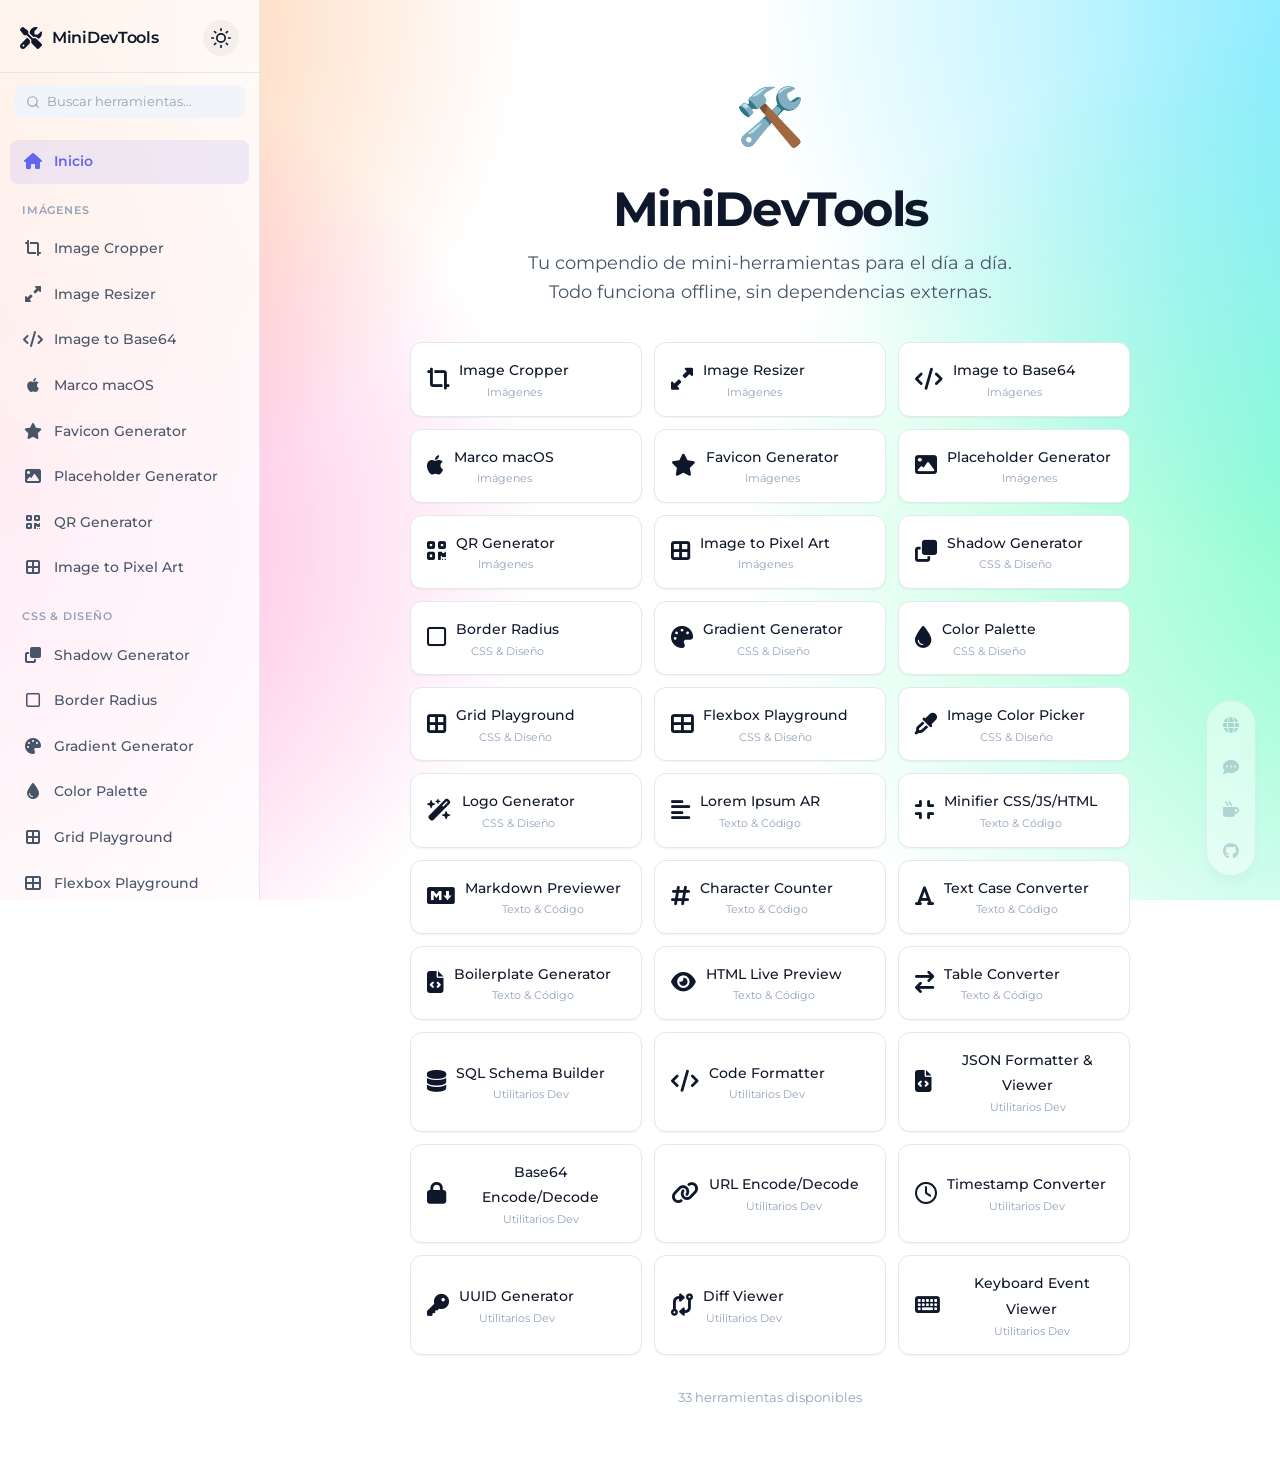
<file: index.html>
<!DOCTYPE html>
<html lang="es" data-theme="light">
<head>
  <meta charset="UTF-8">
  <meta name="viewport" content="width=device-width, initial-scale=1.0">
  <title>MiniDevTools - Herramientas para Developers</title>
  <meta name="description" content="Compendio de mini-herramientas para developers. Cropper, generadores CSS, formateadores y mas.">

  <!-- Google Fonts: Montserrat -->
  <link rel="preconnect" href="https://fonts.googleapis.com">
  <link rel="preconnect" href="https://fonts.gstatic.com" crossorigin>
  <link href="https://fonts.googleapis.com/css2?family=Montserrat:wght@300;400;500;600;700&display=swap" rel="stylesheet">

  <!-- Font Awesome 6 Free -->
  <link rel="stylesheet" href="https://cdnjs.cloudflare.com/ajax/libs/font-awesome/6.5.1/css/all.min.css" integrity="sha512-DTOQO9RWCH3ppGqcWaEA1BIZOC6xxalwEsw9c2QQeAIftl+Vegovlnee1c9QX4TctnWMn13TZye+giMm8e2LwA==" crossorigin="anonymous" referrerpolicy="no-referrer">

  <!-- Styles -->
  <link rel="stylesheet" href="css/global.css">

  <!-- Favicon (placeholder, se reemplazara) -->
  <link rel="icon" type="image/svg+xml" href="data:image/svg+xml,<svg xmlns='http://www.w3.org/2000/svg' viewBox='0 0 100 100'><text y='.9em' font-size='90'>&#x1F6E0;&#xFE0F;</text></svg>">
</head>
<body>

  <!-- BACKGROUND: CSS-only gradient mesh + subtle vertical bars -->
  <div class="bg-gradient" aria-hidden="true"></div>
  <div class="bg-bars" aria-hidden="true"></div>

  <!-- APP LAYOUT: Sidebar + Main -->
  <div class="app">

    <!-- SIDEBAR -->
    <aside class="sidebar" id="sidebar">
      <div class="sidebar__header">
        <a href="#/home" class="sidebar__brand">
          <span class="sidebar__logo"><i class="fa-solid fa-screwdriver-wrench"></i></span>
          <span class="sidebar__title">MiniDevTools</span>
        </a>
        <button class="sidebar__theme-toggle" id="theme-toggle" aria-label="Cambiar tema" data-tooltip="Cambiar tema claro/oscuro" data-tooltip-bottom>
          <svg class="theme-icon theme-icon--sun" viewBox="0 0 24 24" width="20" height="20" fill="none" stroke="currentColor" stroke-width="2" stroke-linecap="round" stroke-linejoin="round">
            <circle cx="12" cy="12" r="5"></circle>
            <line x1="12" y1="1" x2="12" y2="3"></line>
            <line x1="12" y1="21" x2="12" y2="23"></line>
            <line x1="4.22" y1="4.22" x2="5.64" y2="5.64"></line>
            <line x1="18.36" y1="18.36" x2="19.78" y2="19.78"></line>
            <line x1="1" y1="12" x2="3" y2="12"></line>
            <line x1="21" y1="12" x2="23" y2="12"></line>
            <line x1="4.22" y1="19.78" x2="5.64" y2="18.36"></line>
            <line x1="18.36" y1="5.64" x2="19.78" y2="4.22"></line>
          </svg>
          <svg class="theme-icon theme-icon--moon" viewBox="0 0 24 24" width="20" height="20" fill="none" stroke="currentColor" stroke-width="2" stroke-linecap="round" stroke-linejoin="round">
            <path d="M21 12.79A9 9 0 1 1 11.21 3 7 7 0 0 0 21 12.79z"></path>
          </svg>
        </button>
      </div>

      <!-- Search / Filter -->
      <div class="sidebar__search">
        <svg class="sidebar__search-icon" viewBox="0 0 24 24" width="14" height="14" fill="none" stroke="currentColor" stroke-width="2" stroke-linecap="round" stroke-linejoin="round">
          <circle cx="11" cy="11" r="8"></circle>
          <line x1="21" y1="21" x2="16.65" y2="16.65"></line>
        </svg>
        <input type="text" id="sidebar-search" class="sidebar__search-input" placeholder="Buscar herramientas..." autocomplete="off">
        <button class="sidebar__search-clear" id="sidebar-search-clear" type="button" aria-label="Limpiar busqueda" data-tooltip="Limpiar busqueda">
          <i class="fa-solid fa-xmark"></i>
        </button>
      </div>

      <nav class="sidebar__nav" id="sidebar-nav">
        <!-- Rendered by sidebar.js -->
      </nav>

      <!-- Mobile: overlay backdrop -->
      <div class="sidebar__backdrop" id="sidebar-backdrop"></div>
    </aside>

    <!-- MAIN CONTENT -->
    <main class="main" id="main-content">
      <!-- Loading state -->
      <div class="loading-state" id="loading-state">
        <div class="loading-spinner"></div>
        <p>Cargando herramienta...</p>
      </div>
    </main>
  </div>

  <!-- Mobile menu toggle -->
  <button class="mobile-menu-btn" id="mobile-menu-btn" aria-label="Abrir menu">
    <span></span>
    <span></span>
    <span></span>
  </button>

  <!-- Global toast element -->
  <div class="copy-toast" id="global-toast"></div>

  <!-- GLOBAL HELPERS -->
  <script>
    window.MiniDevTools = {
      toastTimer: null,
      showToast(message) {
        var toast = document.getElementById('global-toast');
        toast.textContent = message;
        toast.classList.add('show');
        clearTimeout(this.toastTimer);
        this.toastTimer = setTimeout(function() { toast.classList.remove('show'); }, 2000);
      },

      /**
       * Copia texto al clipboard y muestra toast de confirmacion.
       * Estandar para todas las herramientas que generan codigo/datos.
       * @param {string} text - Texto a copiar
       * @param {string} [successMsg] - Mensaje del toast (default: "Copiado!")
       * @returns {Promise<boolean>} true si se copio, false si hubo error
       */
      async copyToClipboard(text, successMsg) {
        try {
          await navigator.clipboard.writeText(text);
          this.showToast(successMsg || 'Copiado al portapapeles');
          return true;
        } catch (e) {
          // Fallback para navegadores sin soporte de Clipboard API
          try {
            var ta = document.createElement('textarea');
            ta.value = text;
            ta.style.position = 'fixed';
            ta.style.opacity = '0';
            document.body.appendChild(ta);
            ta.select();
            document.execCommand('copy');
            document.body.removeChild(ta);
            this.showToast(successMsg || 'Copiado al portapapeles');
            return true;
          } catch (e2) {
            this.showToast('Error al copiar');
            return false;
          }
        }
      }
    };
  </script>

  <!-- FLOATING PILL -->
  <nav class="floating-pill" aria-label="Links externos">
    <a href="https://www.mozzdev.com/" target="_blank" rel="noopener noreferrer" class="pill-btn" data-tooltip="Portfolio">
      <i class="fa-solid fa-globe"></i>
    </a>
    <a href="https://github.com/MozzVader/MiniDevTools/issues/new" target="_blank" rel="noopener noreferrer" class="pill-btn" data-tooltip="Feedback">
      <i class="fa-solid fa-comment-dots"></i>
    </a>
    <a href="https://cafecito.app/mozz_vader" target="_blank" rel="noopener noreferrer" class="pill-btn" data-tooltip="Cafecito">
      <i class="fa-solid fa-mug-hot"></i>
    </a>
    <a href="https://github.com/MozzVader/MiniDevTools" target="_blank" rel="noopener noreferrer" class="pill-btn" data-tooltip="GitHub">
      <i class="fa-brands fa-github"></i>
    </a>
  </nav>

  <!-- APP SCRIPTS -->
  <script src="js/storage.js"></script>
  <script src="js/registry.js"></script>
  <script src="js/theme.js"></script>
  <script src="js/sidebar.js"></script>
  <script src="js/app.js"></script>
</body>
</html>
</file>
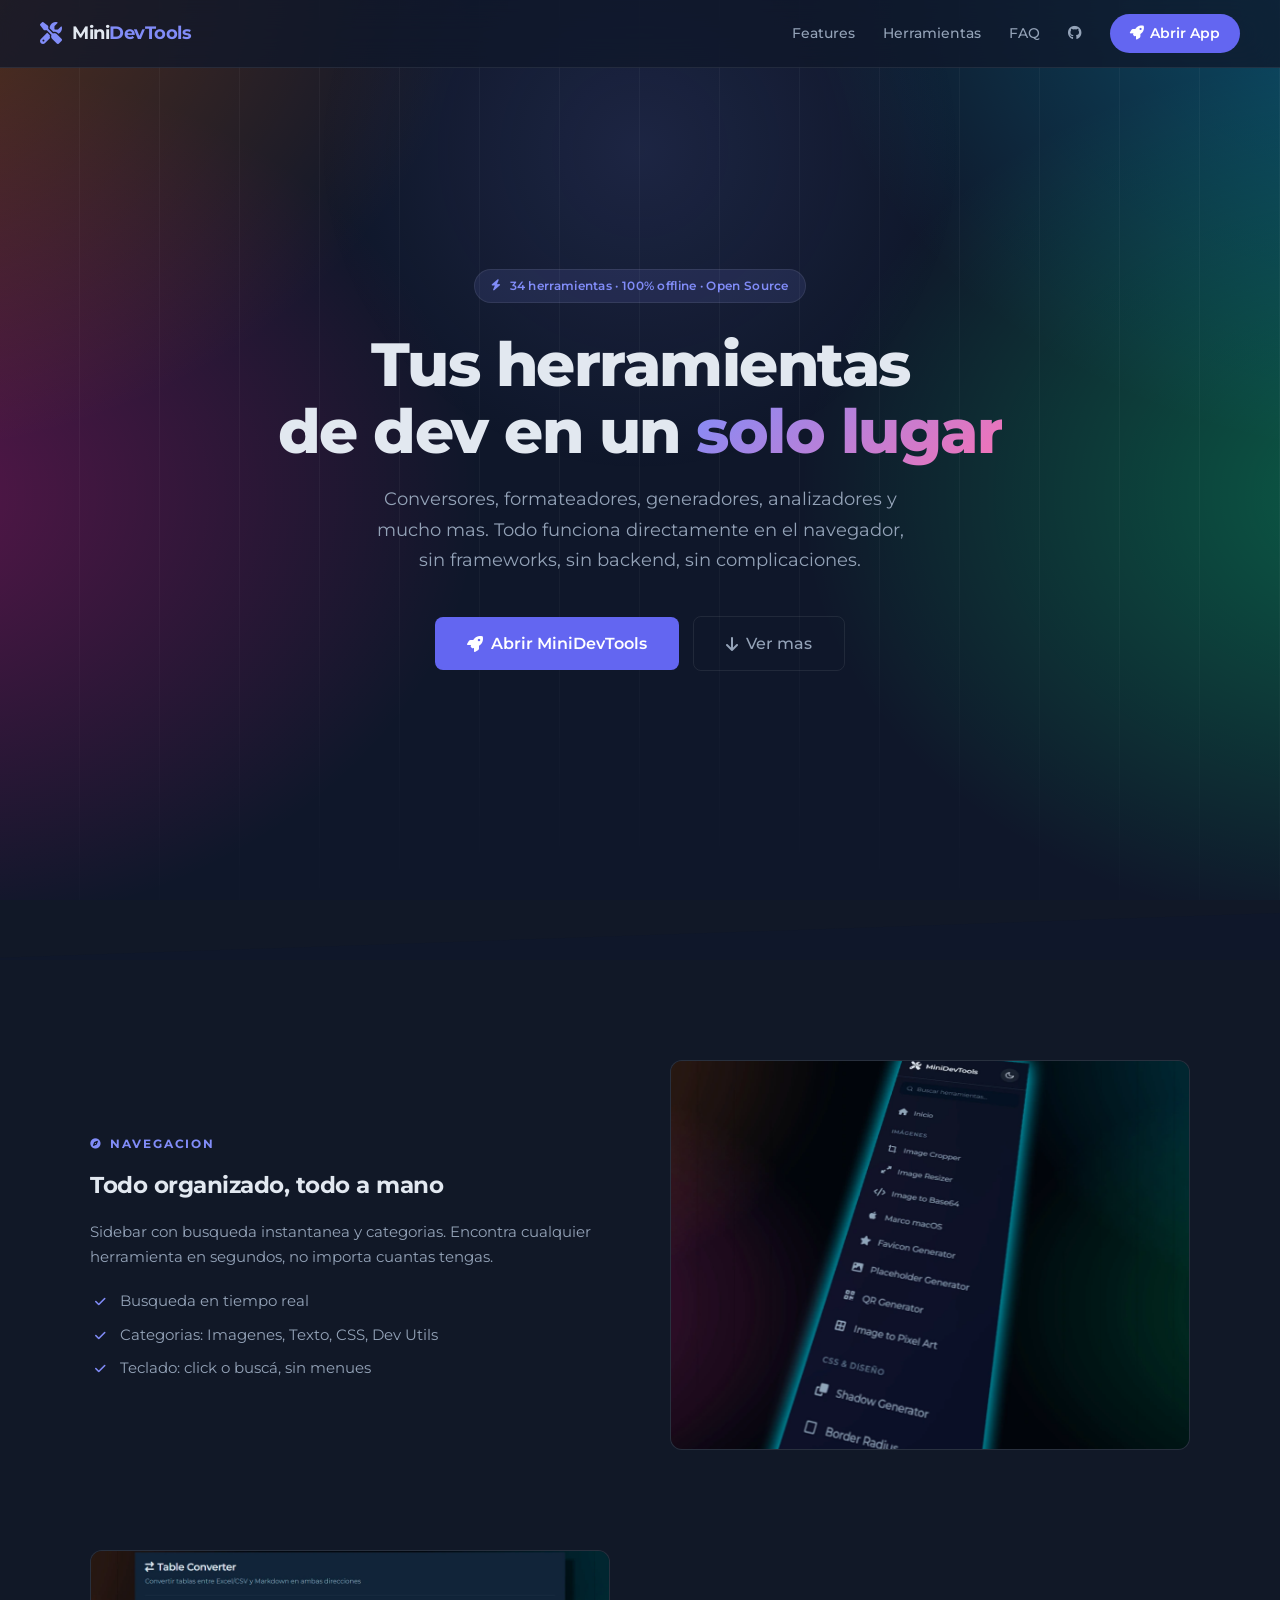
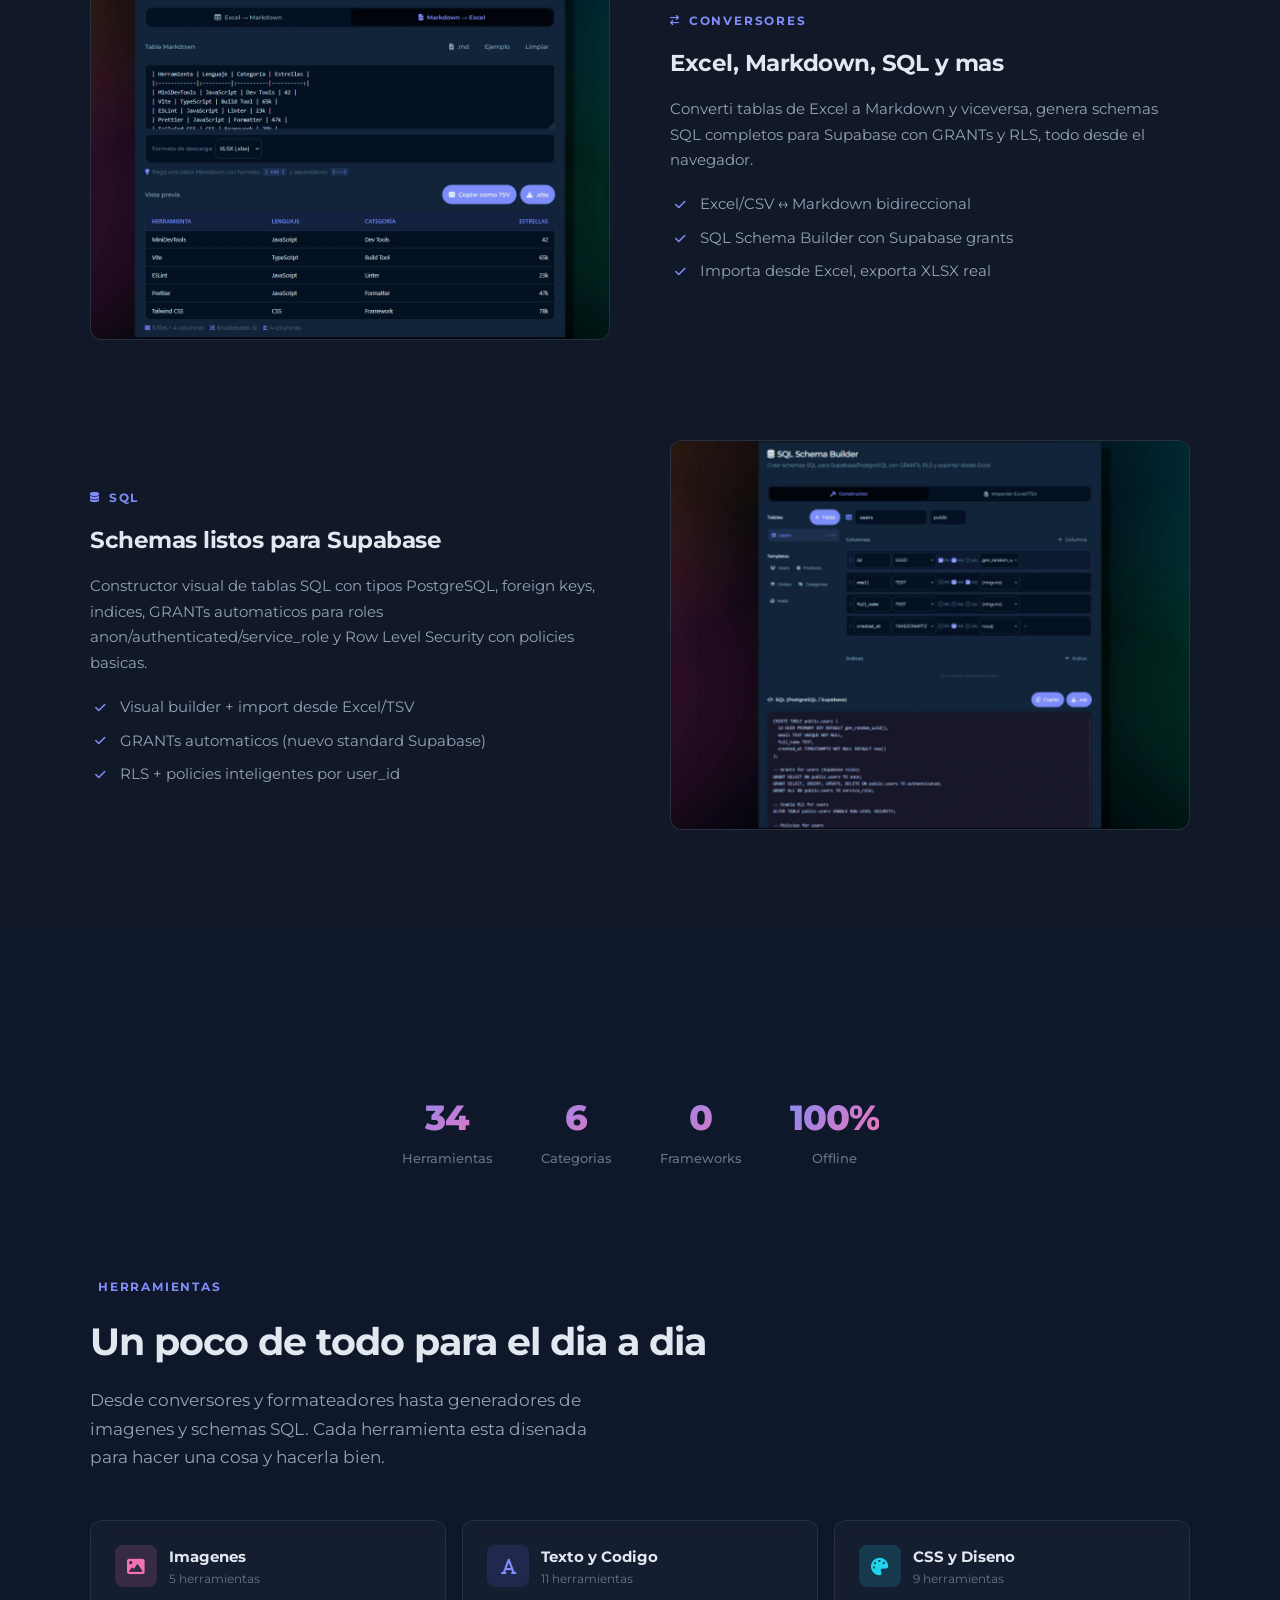
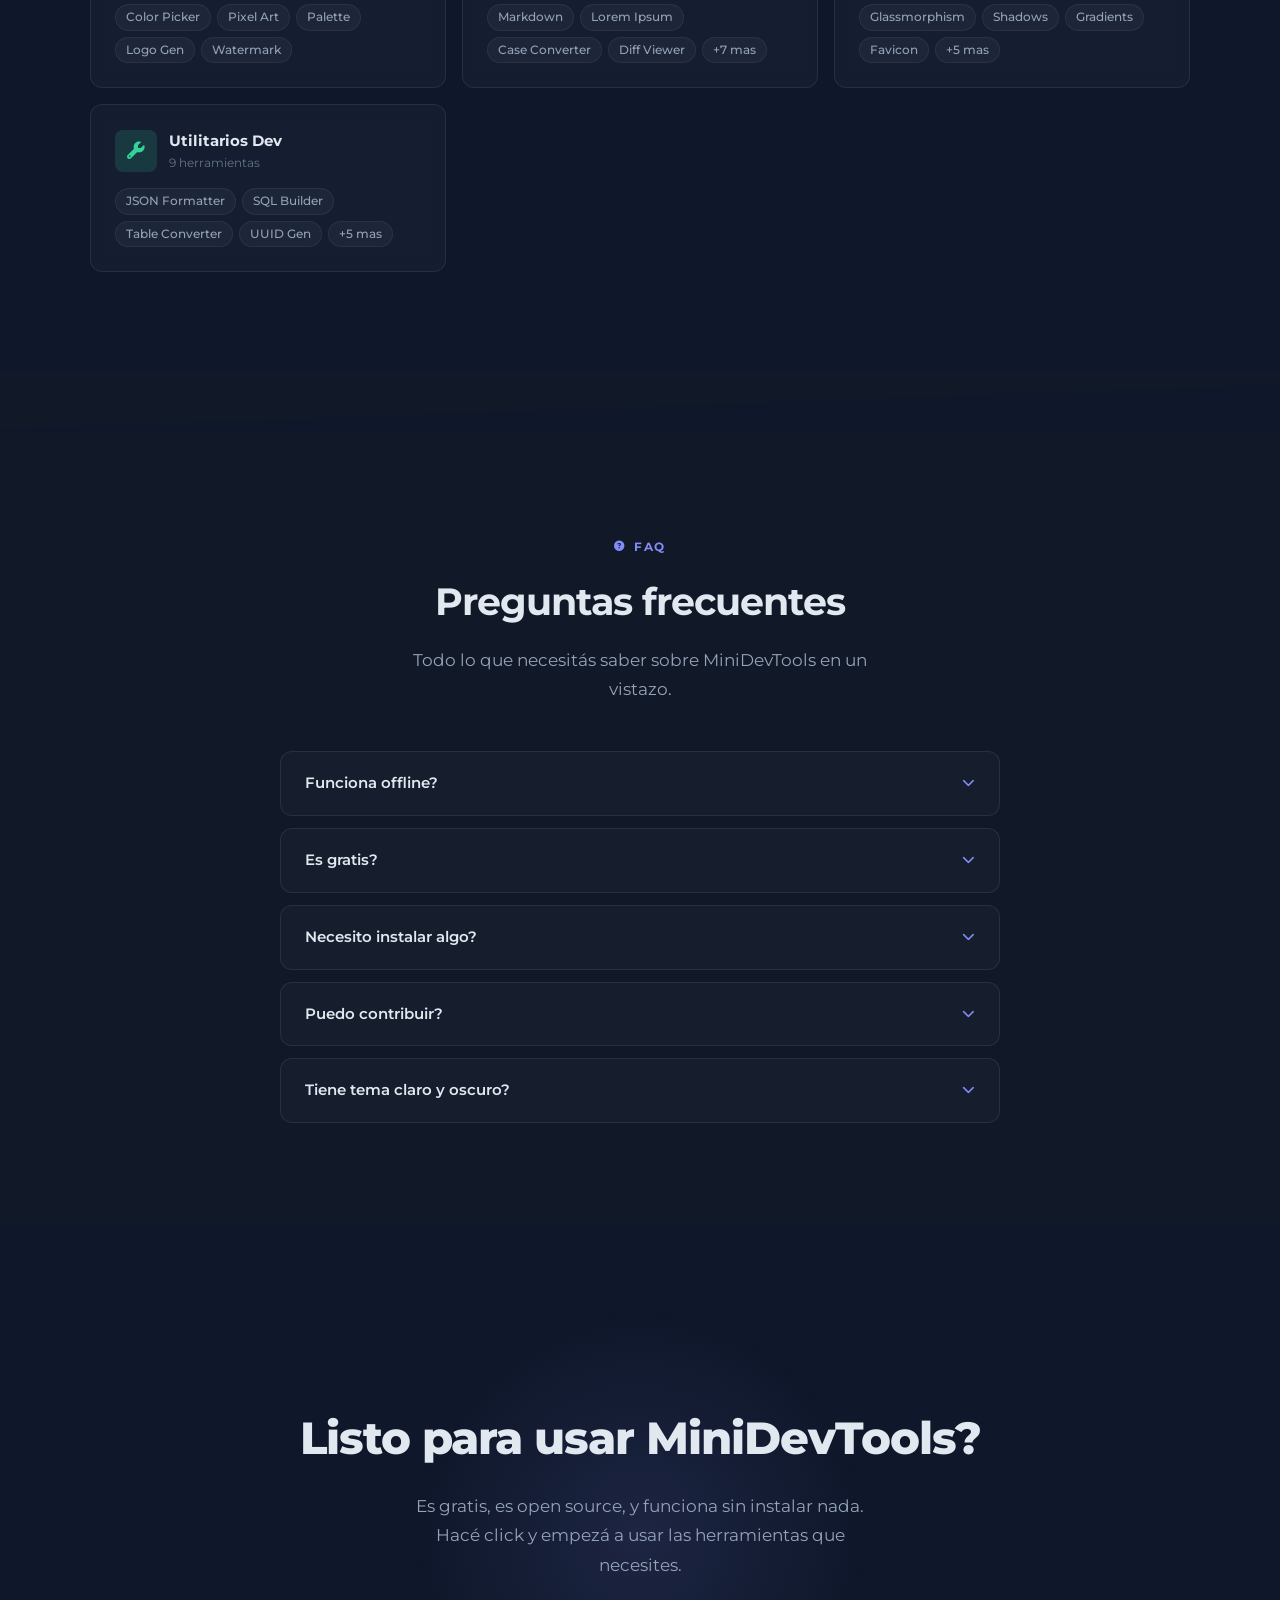
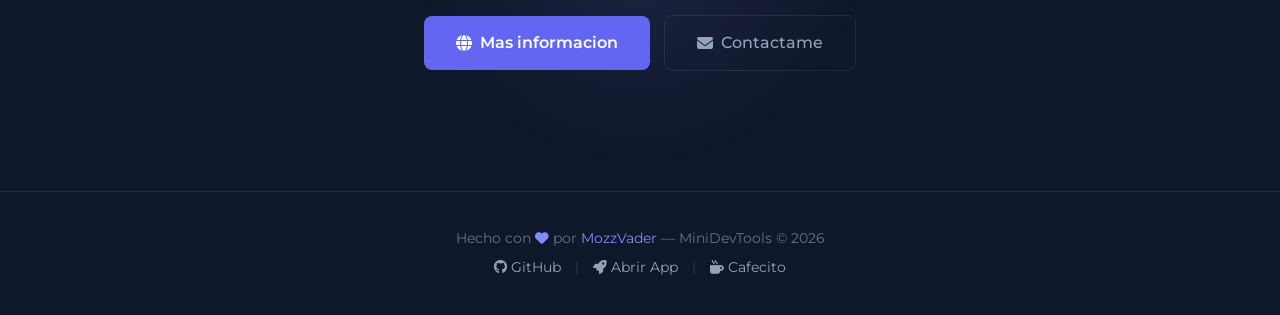
<file: landing.html>
<!DOCTYPE html>
<html lang="es">
<head>
  <meta charset="UTF-8">
  <meta name="viewport" content="width=device-width, initial-scale=1.0">
  <title>MiniDevTools — 34+ mini herramientas para tu día a día</title>
  <meta name="description" content="Tu compendio de mini-herramientas para el día a día. Conversores, formateadores, generadores y más. 100% offline, sin frameworks, open source.">
  <meta name="theme-color" content="#0f172a">
  <link rel="preconnect" href="https://fonts.googleapis.com">
  <link rel="preconnect" href="https://fonts.gstatic.com" crossorigin>
  <link href="https://fonts.googleapis.com/css2?family=Montserrat:wght@300;400;500;600;700;800&display=swap" rel="stylesheet">
  <link rel="stylesheet" href="https://cdnjs.cloudflare.com/ajax/libs/font-awesome/6.5.1/css/all.min.css">
  <style>
    *, *::before, *::after { margin: 0; padding: 0; box-sizing: border-box; }

    :root {
      --bg-primary: #0f172a;
      --bg-secondary: #111827;
      --bg-glass: rgba(30, 41, 59, 0.4);
      --border-glass: rgba(255, 255, 255, 0.08);
      --border-glass-hover: rgba(255, 255, 255, 0.15);
      --accent: #818cf8;
      --accent-bright: #6366f1;
      --accent-dim: rgba(129, 140, 248, 0.12);
      --accent-glow: rgba(99, 102, 241, 0.35);
      --accent-secondary: #f472b6;
      --orb-1: rgba(255, 107, 0, 0.35);
      --orb-2: rgba(255, 20, 147, 0.30);
      --orb-3: rgba(0, 212, 255, 0.35);
      --orb-4: rgba(0, 255, 136, 0.30);
      --text-primary: #e2e8f0;
      --text-secondary: #94a3b8;
      --text-muted: #64748b;
      --radius: 12px;
      --radius-sm: 8px;
      --radius-xs: 6px;
      --radius-full: 9999px;
    }

    html { scroll-behavior: smooth; }

    body {
      font-family: 'Montserrat', -apple-system, BlinkMacSystemFont, sans-serif;
      background: var(--bg-primary);
      color: var(--text-primary);
      line-height: 1.6;
      overflow-x: hidden;
    }

    ::selection {
      background: var(--accent);
      color: #fff;
    }

    /* ─── BACKGROUND MESH ─── */
    .bg-mesh {
      position: fixed;
      inset: 0;
      pointer-events: none;
      z-index: 0;
      background:
        radial-gradient(ellipse 70vw 80vh at -12% -5%, var(--orb-1), transparent 70%),
        radial-gradient(ellipse 65vw 70vh at -8% 55%, var(--orb-2), transparent 70%),
        radial-gradient(ellipse 70vw 80vh at 112% -5%, var(--orb-3), transparent 70%),
        radial-gradient(ellipse 65vw 70vh at 108% 55%, var(--orb-4), transparent 70%),
        var(--bg-primary);
    }

    .bg-bars {
      position: fixed;
      inset: 0;
      pointer-events: none;
      z-index: 0;
      background: repeating-linear-gradient(
        90deg,
        transparent 0px,
        transparent 79px,
        rgba(255, 255, 255, 0.04) 79px,
        rgba(255, 255, 255, 0.04) 80px
      );
      -webkit-mask-image:
        linear-gradient(to bottom, rgb(0,0,0), rgb(0,0,0) 60%, transparent),
        linear-gradient(90deg,
          rgba(0,0,0,0.3) 0%, rgba(0,0,0,0.2) 15%,
          transparent 40%, transparent 60%,
          rgba(0,0,0,0.2) 85%, rgba(0,0,0,0.3) 100%
        );
      mask-image:
        linear-gradient(to bottom, rgb(0,0,0), rgb(0,0,0) 60%, transparent),
        linear-gradient(90deg,
          rgba(0,0,0,0.3) 0%, rgba(0,0,0,0.2) 15%,
          transparent 40%, transparent 60%,
          rgba(0,0,0,0.2) 85%, rgba(0,0,0,0.3) 100%
        );
    }

    /* ─── HEADER ─── */
    .header {
      position: fixed;
      top: 0; left: 0; right: 0;
      z-index: 100;
      padding: 14px 40px;
      display: flex;
      align-items: center;
      justify-content: space-between;
      backdrop-filter: blur(20px);
      -webkit-backdrop-filter: blur(20px);
      background: rgba(15, 23, 42, 0.75);
      border-bottom: 1px solid var(--border-glass);
      transition: all 0.3s ease;
    }

    .header-logo {
      display: flex;
      align-items: center;
      gap: 10px;
      text-decoration: none;
      color: var(--text-primary);
    }

    .header-logo i {
      font-size: 22px;
      color: var(--accent);
    }

    .header-logo span {
      font-size: 1.1rem;
      font-weight: 700;
      letter-spacing: -0.5px;
    }

    .header-logo span em {
      color: var(--accent);
      font-style: normal;
    }

    .header-nav {
      display: flex;
      align-items: center;
      gap: 28px;
    }

    .header-nav a {
      color: var(--text-secondary);
      text-decoration: none;
      font-size: 0.88rem;
      font-weight: 500;
      transition: color 0.2s ease;
    }

    .header-nav a:hover { color: var(--text-primary); }

    .header-nav .btn-launch {
      padding: 8px 20px;
      background: var(--accent-bright);
      color: #fff;
      border: none;
      border-radius: var(--radius-full);
      font-family: inherit;
      font-size: 0.88rem;
      font-weight: 600;
      cursor: pointer;
      transition: all 0.2s ease;
      text-decoration: none;
      display: inline-flex;
      align-items: center;
      gap: 6px;
    }

    .btn-launch:hover {
      background: #4f46e5;
      box-shadow: 0 0 24px var(--accent-glow);
      transform: translateY(-1px);
    }

    /* ─── HERO ─── */
    .hero {
      min-height: 100vh;
      display: flex;
      align-items: center;
      justify-content: center;
      text-align: center;
      padding: 120px 40px 80px;
      position: relative;
      overflow: hidden;
    }

    .hero::before {
      content: '';
      position: absolute;
      top: -200px;
      left: 50%;
      transform: translateX(-50%);
      width: 700px;
      height: 700px;
      background: radial-gradient(circle, var(--accent-dim) 0%, transparent 65%);
      pointer-events: none;
    }

    .hero-content {
      position: relative;
      max-width: 780px;
    }

    .hero-badge {
      display: inline-flex;
      align-items: center;
      gap: 8px;
      padding: 6px 16px;
      background: var(--accent-dim);
      border: 1px solid var(--border-glass);
      border-radius: var(--radius-full);
      font-size: 0.78rem;
      color: var(--accent);
      font-weight: 600;
      margin-bottom: 28px;
      letter-spacing: 0.3px;
    }

    .hero-badge i { font-size: 0.7rem; }

    .hero h1 {
      font-size: clamp(2.5rem, 6vw, 3.8rem);
      font-weight: 800;
      line-height: 1.1;
      letter-spacing: -1.5px;
      margin-bottom: 20px;
    }

    .hero h1 .gradient {
      background: linear-gradient(135deg, var(--accent) 0%, var(--accent-secondary) 100%);
      -webkit-background-clip: text;
      -webkit-text-fill-color: transparent;
      background-clip: text;
    }

    .hero p {
      font-size: 1.12rem;
      color: var(--text-secondary);
      max-width: 540px;
      margin: 0 auto 40px;
      line-height: 1.7;
    }

    .hero-actions {
      display: flex;
      align-items: center;
      justify-content: center;
      gap: 14px;
      flex-wrap: wrap;
    }

    .btn-primary {
      padding: 14px 32px;
      background: var(--accent-bright);
      color: #fff;
      border: none;
      border-radius: var(--radius-sm);
      font-family: inherit;
      font-size: 1rem;
      font-weight: 600;
      cursor: pointer;
      transition: all 0.2s ease;
      text-decoration: none;
      display: inline-flex;
      align-items: center;
      gap: 8px;
    }

    .btn-primary:hover {
      background: #4f46e5;
      box-shadow: 0 0 30px var(--accent-glow);
      transform: translateY(-2px);
    }

    .btn-ghost {
      padding: 14px 32px;
      background: transparent;
      color: var(--text-secondary);
      border: 1px solid var(--border-glass);
      border-radius: var(--radius-sm);
      font-family: inherit;
      font-size: 1rem;
      font-weight: 500;
      cursor: pointer;
      transition: all 0.2s ease;
      text-decoration: none;
      display: inline-flex;
      align-items: center;
      gap: 8px;
    }

    .btn-ghost:hover {
      color: var(--text-primary);
      border-color: var(--border-glass-hover);
      background: rgba(255,255,255,0.03);
    }

    /* ─── DIAGONAL SEPARATOR ─── */
    .diagonal {
      position: relative;
      height: 60px;
      overflow: hidden;
      z-index: 1;
    }

    .diagonal::before {
      content: '';
      position: absolute;
      top: 0; left: -5%;
      width: 110%; height: 100%;
      background: var(--bg-primary);
      transform: skewY(-2deg);
      transform-origin: top left;
    }

    .diagonal.inv::before {
      background: var(--bg-secondary);
    }

    /* ─── SECTIONS ─── */
    .section {
      position: relative;
      padding: 100px 40px;
      overflow: hidden;
      z-index: 1;
    }

    .section-dark {
      background: var(--bg-secondary);
    }

    .section-inner {
      max-width: 1100px;
      margin: 0 auto;
      position: relative;
      z-index: 1;
    }

    .section-label {
      display: inline-flex;
      align-items: center;
      gap: 8px;
      font-size: 0.72rem;
      font-weight: 700;
      text-transform: uppercase;
      letter-spacing: 1.8px;
      color: var(--accent);
      margin-bottom: 14px;
    }

    .section-label i { font-size: 0.65rem; }

    .section-title {
      font-size: clamp(1.8rem, 4vw, 2.4rem);
      font-weight: 700;
      letter-spacing: -1px;
      margin-bottom: 14px;
    }

    .section-desc {
      font-size: 1.05rem;
      color: var(--text-secondary);
      max-width: 520px;
      margin-bottom: 48px;
      line-height: 1.7;
    }

    /* ─── FEATURE ROW ─── */
    .feature-row {
      display: grid;
      grid-template-columns: 1fr 1fr;
      gap: 60px;
      align-items: center;
      margin-bottom: 100px;
    }

    .feature-row:last-child { margin-bottom: 0; }

    .feature-row.reverse .feature-text { order: 2; }
    .feature-row.reverse .feature-img { order: 1; }

    .feature-text h3 {
      font-size: 1.45rem;
      font-weight: 700;
      letter-spacing: -0.5px;
      margin-bottom: 14px;
    }

    .feature-text p {
      color: var(--text-secondary);
      line-height: 1.7;
      margin-bottom: 20px;
      font-size: 0.95rem;
    }

    .feature-list {
      list-style: none;
      display: flex;
      flex-direction: column;
      gap: 10px;
    }

    .feature-list li {
      display: flex;
      align-items: center;
      gap: 10px;
      font-size: 0.92rem;
      color: var(--text-secondary);
    }

    .feature-list li i {
      color: var(--accent);
      font-size: 0.75rem;
      width: 20px;
      text-align: center;
    }

    .feature-img {
      position: relative;
      border-radius: var(--radius);
      overflow: hidden;
      aspect-ratio: 4/3;
      background: var(--bg-glass);
      border: 1px solid var(--border-glass);
    }

    .feature-img img {
      width: 100%;
      height: 100%;
      object-fit: cover;
      display: block;
      transition: transform 0.5s cubic-bezier(0.4, 0, 0.2, 1);
    }

    .feature-img.tilt img {
      transform: rotateY(-3deg) rotateX(2deg) scale(1.02);
      box-shadow: -8px 8px 32px rgba(0, 0, 0, 0.5), 0 0 40px rgba(99, 102, 241, 0.08);
    }

    .feature-img.float img {
      transform: scale(1.02);
      box-shadow: 0 16px 48px rgba(0, 0, 0, 0.5), 0 0 30px rgba(99, 102, 241, 0.06);
    }

    .feature-img.code img {
      transform: rotateX(2deg) scale(1.01);
      box-shadow: 0 20px 48px rgba(0, 0, 0, 0.5), 0 0 20px rgba(244, 114, 182, 0.06);
    }

    /* ─── TOOLS GRID ─── */
    .tools-grid {
      display: grid;
      grid-template-columns: repeat(auto-fill, minmax(280px, 1fr));
      gap: 16px;
    }

    .tool-card-landing {
      background: var(--bg-glass);
      border: 1px solid var(--border-glass);
      border-radius: var(--radius);
      padding: 24px;
      backdrop-filter: blur(8px);
      -webkit-backdrop-filter: blur(8px);
      transition: all 0.3s ease;
    }

    .tool-card-landing:hover {
      border-color: var(--border-glass-hover);
      transform: translateY(-3px);
      box-shadow: 0 8px 32px rgba(0,0,0,0.3);
    }

    .tool-card-landing .tc-header {
      display: flex;
      align-items: center;
      gap: 12px;
      margin-bottom: 16px;
    }

    .tool-card-landing .tc-icon {
      width: 42px;
      height: 42px;
      display: flex;
      align-items: center;
      justify-content: center;
      border-radius: var(--radius-sm);
      font-size: 1.1rem;
      flex-shrink: 0;
    }

    .tool-card-landing .tc-title {
      font-size: 0.95rem;
      font-weight: 700;
    }

    .tool-card-landing .tc-count {
      font-size: 0.75rem;
      color: var(--text-muted);
      font-weight: 400;
    }

    .tool-card-landing .tc-tools {
      display: flex;
      flex-wrap: wrap;
      gap: 6px;
    }

    .tool-card-landing .tc-tag {
      padding: 3px 10px;
      background: rgba(255,255,255,0.04);
      border: 1px solid rgba(255,255,255,0.06);
      border-radius: var(--radius-full);
      font-size: 0.72rem;
      color: var(--text-secondary);
      font-weight: 500;
    }

    /* Icon colors */
    .ic-indigo { background: rgba(99, 102, 241, 0.15); color: #818cf8; }
    .ic-pink { background: rgba(244, 114, 182, 0.15); color: #f472b6; }
    .ic-cyan { background: rgba(34, 211, 238, 0.15); color: #22d3ee; }
    .ic-green { background: rgba(52, 211, 153, 0.15); color: #34d399; }
    .ic-yellow { background: rgba(251, 191, 36, 0.15); color: #fbbf24; }
    .ic-red { background: rgba(248, 113, 113, 0.15); color: #f87171; }

    /* ─── STATS BAR ─── */
    .stats-bar {
      display: flex;
      justify-content: center;
      gap: 48px;
      flex-wrap: wrap;
      padding: 40px 0;
      margin-bottom: 20px;
    }

    .stat-item {
      text-align: center;
    }

    .stat-number {
      font-size: 2.2rem;
      font-weight: 800;
      letter-spacing: -1px;
      background: linear-gradient(135deg, var(--accent) 0%, var(--accent-secondary) 100%);
      -webkit-background-clip: text;
      -webkit-text-fill-color: transparent;
      background-clip: text;
    }

    .stat-label {
      font-size: 0.82rem;
      color: var(--text-muted);
      font-weight: 500;
      margin-top: 2px;
    }

    /* ─── CTA ─── */
    .cta-section {
      text-align: center;
      padding: 120px 40px;
      position: relative;
      overflow: hidden;
      z-index: 1;
    }

    .cta-section::before {
      content: '';
      position: absolute;
      top: 50%; left: 50%;
      transform: translate(-50%, -50%);
      width: 500px; height: 500px;
      background: radial-gradient(circle, var(--accent-dim) 0%, transparent 65%);
      pointer-events: none;
    }

    .cta-section h2 {
      font-size: clamp(2rem, 5vw, 2.8rem);
      font-weight: 800;
      letter-spacing: -1px;
      margin-bottom: 16px;
      position: relative;
    }

    .cta-section p {
      font-size: 1.08rem;
      color: var(--text-secondary);
      max-width: 480px;
      margin: 0 auto 36px;
      position: relative;
      line-height: 1.7;
    }

    .cta-actions {
      display: flex;
      align-items: center;
      justify-content: center;
      gap: 14px;
      flex-wrap: wrap;
      position: relative;
    }

    /* ─── FOOTER ─── */
    .footer {
      padding: 36px 40px;
      border-top: 1px solid var(--border-glass);
      text-align: center;
      position: relative;
      z-index: 1;
    }

    .footer p {
      font-size: 0.85rem;
      color: var(--text-muted);
    }

    .footer a {
      color: var(--accent);
      text-decoration: none;
    }

    .footer a:hover { text-decoration: underline; }

    .footer-links {
      font-size: 0.85rem;
      color: var(--text-muted);
      margin-top: 8px;
    }

    .footer-links a {
      color: var(--text-secondary);
      font-size: 0.85rem;
    }

    .footer-links a:hover { color: var(--accent); text-decoration: none; }

    .footer-sep {
      margin: 0 10px;
      color: var(--text-muted);
      opacity: 0.4;
    }

    /* ─── SCROLL REVEAL ─── */
    .reveal {
      opacity: 0;
      transform: translateY(28px);
      transition: opacity 0.7s cubic-bezier(0.25, 0.46, 0.45, 0.94), transform 0.7s cubic-bezier(0.25, 0.46, 0.45, 0.94);
    }
    .reveal.active {
      opacity: 1;
      transform: translateY(0);
    }
    .reveal-delay-1 { transition-delay: 0.1s; }
    .reveal-delay-2 { transition-delay: 0.2s; }
    .reveal-delay-3 { transition-delay: 0.3s; }

    @media (prefers-reduced-motion: reduce) {
      .reveal { opacity: 1; transform: none; transition: none; }
    }

    /* ─── FAQ ACCORDION ─── */
    .faq-list {
      max-width: 720px;
      margin: 0 auto;
      display: flex;
      flex-direction: column;
      gap: 12px;
    }

    .faq-item {
      background: var(--bg-glass);
      border: 1px solid var(--border-glass);
      border-radius: var(--radius);
      overflow: hidden;
      transition: border-color 0.25s ease;
    }

    .faq-item:hover {
      border-color: var(--border-glass-hover);
    }

    .faq-question {
      width: 100%;
      display: flex;
      align-items: center;
      justify-content: space-between;
      gap: 16px;
      padding: 20px 24px;
      background: none;
      border: none;
      color: var(--text-primary);
      font-family: inherit;
      font-size: 0.95rem;
      font-weight: 600;
      cursor: pointer;
      text-align: left;
      line-height: 1.5;
    }

    .faq-question i {
      color: var(--accent);
      font-size: 0.8rem;
      transition: transform 0.3s ease;
      flex-shrink: 0;
    }

    .faq-item.open .faq-question i {
      transform: rotate(180deg);
    }

    .faq-answer {
      max-height: 0;
      overflow: hidden;
      transition: max-height 0.35s cubic-bezier(0.25, 0.46, 0.45, 0.94), padding 0.35s ease;
    }

    .faq-answer-inner {
      padding: 0 24px 20px;
      color: var(--text-secondary);
      font-size: 0.9rem;
      line-height: 1.7;
    }

    .faq-answer-inner a {
      color: var(--accent);
      text-decoration: none;
    }

    .faq-answer-inner a:hover { text-decoration: underline; }

    .faq-item.open .faq-answer {
      max-height: 300px;
    }

    /* ─── MOBILE ─── */
    @media (max-width: 768px) {
      .header { padding: 12px 20px; }
      .header-nav a:not(.btn-launch) { display: none; }
      .hero { padding: 100px 20px 60px; }
      .hero h1 { font-size: 2rem; }
      .section { padding: 60px 20px; }
      .feature-row {
        grid-template-columns: 1fr;
        gap: 32px;
        margin-bottom: 60px;
      }
      .feature-row.reverse .feature-text { order: 1; }
      .feature-row.reverse .feature-img { order: 2; }
      .tools-grid { grid-template-columns: 1fr; }
      .stats-bar { gap: 28px; }
      .cta-section { padding: 80px 20px; }
    }
  </style>
</head>
<body>

  <!-- Background -->
  <div class="bg-mesh"></div>
  <div class="bg-bars"></div>

  <!-- HEADER -->
  <header class="header">
    <a href="#" class="header-logo">
      <i class="fa-solid fa-screwdriver-wrench"></i>
      <span>Mini<em>DevTools</em></span>
    </a>
    <nav class="header-nav">
      <a href="#features">Features</a>
      <a href="#tools">Herramientas</a>
      <a href="#faq">FAQ</a>
      <a href="https://github.com/MozzVader/MiniDevTools" target="_blank" rel="noopener noreferrer">
        <i class="fa-brands fa-github"></i>
      </a>
      <a href="https://mozzvader.github.io/MiniDevTools/" target="_blank" rel="noopener noreferrer" class="btn-launch">
        <i class="fa-solid fa-rocket"></i> Abrir App
      </a>
    </nav>
  </header>

  <!-- HERO -->
  <section class="hero">
    <div class="hero-content">
      <div class="hero-badge">
        <i class="fa-solid fa-bolt"></i>
        34 herramientas &middot; 100% offline &middot; Open Source
      </div>
      <h1>Tus herramientas<br>de dev en un <span class="gradient">solo lugar</span></h1>
      <p>Conversores, formateadores, generadores, analizadores y mucho mas. Todo funciona directamente en el navegador, sin frameworks, sin backend, sin complicaciones.</p>
      <div class="hero-actions">
        <a href="https://mozzvader.github.io/MiniDevTools/" target="_blank" rel="noopener noreferrer" class="btn-primary">
          <i class="fa-solid fa-rocket"></i> Abrir MiniDevTools
        </a>
        <a href="#features" class="btn-ghost">
          <i class="fa-solid fa-arrow-down"></i> Ver mas
        </a>
      </div>
    </div>
  </section>

  <!-- DIAGONAL -->
  <div class="diagonal inv"></div>

  <!-- FEATURES -->
  <section class="section section-dark" id="features">
    <div class="section-inner">

      <!-- Feature 1: Sidebar -->
      <div class="feature-row reveal">
        <div class="feature-text">
          <div class="section-label"><i class="fa-solid fa-compass"></i> Navegacion</div>
          <h3>Todo organizado, todo a mano</h3>
          <p>Sidebar con busqueda instantanea y categorias. Encontra cualquier herramienta en segundos, no importa cuantas tengas.</p>
          <ul class="feature-list">
            <li><i class="fa-solid fa-check"></i> Busqueda en tiempo real</li>
            <li><i class="fa-solid fa-check"></i> Categorias: Imagenes, Texto, CSS, Dev Utils</li>
            <li><i class="fa-solid fa-check"></i> Teclado: click o buscá, sin menues</li>
          </ul>
        </div>
        <div class="feature-img tilt">
          <img src="img/demo-sidebar.webp" alt="MiniDevTools sidebar con categorias y buscador" loading="lazy">
        </div>
      </div>

      <!-- Feature 2: Converters -->
      <div class="feature-row reverse reveal">
        <div class="feature-text">
          <div class="section-label"><i class="fa-solid fa-arrow-right-arrow-left"></i> Conversores</div>
          <h3>Excel, Markdown, SQL y mas</h3>
          <p>Converti tablas de Excel a Markdown y viceversa, genera schemas SQL completos para Supabase con GRANTs y RLS, todo desde el navegador.</p>
          <ul class="feature-list">
            <li><i class="fa-solid fa-check"></i> Excel/CSV &harr; Markdown bidireccional</li>
            <li><i class="fa-solid fa-check"></i> SQL Schema Builder con Supabase grants</li>
            <li><i class="fa-solid fa-check"></i> Importa desde Excel, exporta XLSX real</li>
          </ul>
        </div>
        <div class="feature-img float">
          <img src="img/demo-converter.webp" alt="MiniDevTools Table Converter bidireccional" loading="lazy">
        </div>
      </div>

      <!-- Feature 3: SQL Builder -->
      <div class="feature-row reveal">
        <div class="feature-text">
          <div class="section-label"><i class="fa-solid fa-database"></i> SQL</div>
          <h3>Schemas listos para Supabase</h3>
          <p>Constructor visual de tablas SQL con tipos PostgreSQL, foreign keys, indices, GRANTs automaticos para roles anon/authenticated/service_role y Row Level Security con policies basicas.</p>
          <ul class="feature-list">
            <li><i class="fa-solid fa-check"></i> Visual builder + import desde Excel/TSV</li>
            <li><i class="fa-solid fa-check"></i> GRANTs automaticos (nuevo standard Supabase)</li>
            <li><i class="fa-solid fa-check"></i> RLS + policies inteligentes por user_id</li>
          </ul>
        </div>
        <div class="feature-img code">
          <img src="img/demo-sql.webp" alt="MiniDevTools SQL Schema Builder" loading="lazy">
        </div>
      </div>

    </div>
  </section>

  <!-- DIAGONAL -->
  <div class="diagonal"></div>

  <!-- STATS -->
  <section class="section" style="padding-top:60px; padding-bottom:40px;">
    <div class="section-inner">
      <div class="stats-bar">
        <div class="stat-item">
          <div class="stat-number">34</div>
          <div class="stat-label">Herramientas</div>
        </div>
        <div class="stat-item">
          <div class="stat-number">6</div>
          <div class="stat-label">Categorias</div>
        </div>
        <div class="stat-item">
          <div class="stat-number">0</div>
          <div class="stat-label">Frameworks</div>
        </div>
        <div class="stat-item">
          <div class="stat-number">100%</div>
          <div class="stat-label">Offline</div>
        </div>
      </div>
    </div>
  </section>

  <!-- TOOLS GRID -->
  <section class="section" id="tools" style="padding-top:0;">
    <div class="section-inner">
      <div class="section-label"><i class="fa-solid fa-grid-2"></i> Herramientas</div>
      <h2 class="section-title">Un poco de todo para el dia a dia</h2>
      <p class="section-desc">Desde conversores y formateadores hasta generadores de imagenes y schemas SQL. Cada herramienta esta disenada para hacer una cosa y hacerla bien.</p>

      <div class="tools-grid">

        <div class="tool-card-landing reveal">
          <div class="tc-header">
            <div class="tc-icon ic-pink"><i class="fa-solid fa-image"></i></div>
            <div>
              <div class="tc-title">Imagenes</div>
              <div class="tc-count">5 herramientas</div>
            </div>
          </div>
          <div class="tc-tools">
            <span class="tc-tag">Color Picker</span>
            <span class="tc-tag">Pixel Art</span>
            <span class="tc-tag">Palette</span>
            <span class="tc-tag">Logo Gen</span>
            <span class="tc-tag">Watermark</span>
          </div>
        </div>

        <div class="tool-card-landing reveal reveal-delay-1">
          <div class="tc-header">
            <div class="tc-icon ic-indigo"><i class="fa-solid fa-font"></i></div>
            <div>
              <div class="tc-title">Texto y Codigo</div>
              <div class="tc-count">11 herramientas</div>
            </div>
          </div>
          <div class="tc-tools">
            <span class="tc-tag">Markdown</span>
            <span class="tc-tag">Lorem Ipsum</span>
            <span class="tc-tag">Case Converter</span>
            <span class="tc-tag">Diff Viewer</span>
            <span class="tc-tag">+7 mas</span>
          </div>
        </div>

        <div class="tool-card-landing reveal reveal-delay-2">
          <div class="tc-header">
            <div class="tc-icon ic-cyan"><i class="fa-solid fa-palette"></i></div>
            <div>
              <div class="tc-title">CSS y Diseno</div>
              <div class="tc-count">9 herramientas</div>
            </div>
          </div>
          <div class="tc-tools">
            <span class="tc-tag">Glassmorphism</span>
            <span class="tc-tag">Shadows</span>
            <span class="tc-tag">Gradients</span>
            <span class="tc-tag">Favicon</span>
            <span class="tc-tag">+5 mas</span>
          </div>
        </div>

        <div class="tool-card-landing reveal reveal-delay-3">
          <div class="tc-header">
            <div class="tc-icon ic-green"><i class="fa-solid fa-wrench"></i></div>
            <div>
              <div class="tc-title">Utilitarios Dev</div>
              <div class="tc-count">9 herramientas</div>
            </div>
          </div>
          <div class="tc-tools">
            <span class="tc-tag">JSON Formatter</span>
            <span class="tc-tag">SQL Builder</span>
            <span class="tc-tag">Table Converter</span>
            <span class="tc-tag">UUID Gen</span>
            <span class="tc-tag">+5 mas</span>
          </div>
        </div>

      </div>
    </div>
  </section>

  <!-- DIAGONAL -->
  <div class="diagonal inv"></div>

  <!-- FAQ -->
  <section class="section section-dark" id="faq">
    <div class="section-inner" style="text-align:center;">
      <div class="section-label"><i class="fa-solid fa-circle-question"></i> FAQ</div>
      <h2 class="section-title">Preguntas frecuentes</h2>
      <p class="section-desc" style="margin-left:auto;margin-right:auto;">Todo lo que necesitás saber sobre MiniDevTools en un vistazo.</p>
    </div>
    <div class="section-inner">
      <div class="faq-list">

        <div class="faq-item reveal">
          <button class="faq-question">
            <span>Funciona offline?</span>
            <i class="fa-solid fa-chevron-down"></i>
          </button>
          <div class="faq-answer">
            <div class="faq-answer-inner">Sí. Cargás la página una vez y todas las herramientas funcionan sin conexión a internet. El código se carga con lazy loading, así que solo se descarga lo que usás. Ideal para cuando estás viajando, en un café con WiFi lento, o simplemente querés algo rápido sin depender de un servidor.</div>
          </div>
        </div>

        <div class="faq-item reveal">
          <button class="faq-question">
            <span>Es gratis?</span>
            <i class="fa-solid fa-chevron-down"></i>
          </button>
          <div class="faq-answer">
            <div class="faq-answer-inner">Totalmente gratis y open source. El código está en GitHub bajo licencia <strong>CC BY-NC-ND 4.0</strong>: podés usarlo, copiarlo y compartirlo libremente. Si te sirve y querés apoyar el proyecto, podés pasarte por <a href="https://cafecito.app/mozz_vader" target="_blank" rel="noopener noreferrer">Cafecito</a>.</div>
          </div>
        </div>

        <div class="faq-item reveal">
          <button class="faq-question">
            <span>Necesito instalar algo?</span>
            <i class="fa-solid fa-chevron-down"></i>
          </button>
          <div class="faq-answer">
            <div class="faq-answer-inner">No. Abrís la URL en tu navegador y listo. No necesitás crear una cuenta, no hay dependencias externas, no hay backend. Es vanilla JavaScript puro: sin React, sin Angular, sin bundler. Y si preferís correrlo localmente, clonás el repo y usás cualquier servidor estático.</div>
          </div>
        </div>

        <div class="faq-item reveal">
          <button class="faq-question">
            <span>Puedo contribuir?</span>
            <i class="fa-solid fa-chevron-down"></i>
          </button>
          <div class="faq-answer">
            <div class="faq-answer-inner">El repo es open source en <a href="https://github.com/MozzVader/MiniDevTools" target="_blank" rel="noopener noreferrer">GitHub</a>. Agregar una herramienta es simple: creás un archivo JS con la función <code>render</code>, lo registrás en <code>registry.js</code>, y listo. El sidebar, el buscador y el lazy loading la detectan automáticamente. Si tenés una idea, abrí un issue y lo charlamos.</div>
          </div>
        </div>

        <div class="faq-item reveal">
          <button class="faq-question">
            <span>Tiene tema claro y oscuro?</span>
            <i class="fa-solid fa-chevron-down"></i>
          </button>
          <div class="faq-answer">
            <div class="faq-answer-inner">Sí. Podés cambiar entre tema claro y oscuro con un solo click desde el sidebar. Tu elección se guarda automáticamente en <code>localStorage</code>, así que la próxima vez que entres ya está con tu tema preferido sin tener que configurar nada de nuevo.</div>
          </div>
        </div>

      </div>
    </div>
  </section>

  <!-- DIAGONAL -->
  <div class="diagonal"></div>

  <!-- CTA -->
  <section class="cta-section">
    <h2>Listo para usar <span class="gradient">MiniDevTools</span>?</h2>
    <p>Es gratis, es open source, y funciona sin instalar nada. Hacé click y empezá a usar las herramientas que necesites.</p>
    <div class="cta-actions">
      <a href="https://www.mozzdev.com/" target="_blank" rel="noopener noreferrer" class="btn-primary"><i class="fas fa-globe"></i> Mas informacion</a>
      <a href="#" id="contact-btn" class="btn-ghost" data-email=""><i class="fas fa-envelope"></i> Contactame</a>
    </div>
  </section>

  <!-- SCROLL REVEAL + FAQ -->
  <script>
    (function(){
      /* Scroll reveal via IntersectionObserver */
      var reveals = document.querySelectorAll('.reveal');
      if ('IntersectionObserver' in window) {
        var observer = new IntersectionObserver(function(entries) {
          entries.forEach(function(entry) {
            if (entry.isIntersecting) {
              entry.target.classList.add('active');
              observer.unobserve(entry.target);
            }
          });
        }, { threshold: 0.12, rootMargin: '0px 0px -40px 0px' });
        reveals.forEach(function(el) { observer.observe(el); });
      } else {
        reveals.forEach(function(el) { el.classList.add('active'); });
      }

      /* FAQ accordion */
      document.querySelectorAll('.faq-question').forEach(function(btn) {
        btn.addEventListener('click', function() {
          var item = this.parentElement;
          var wasOpen = item.classList.contains('open');
          document.querySelectorAll('.faq-item.open').forEach(function(i) { i.classList.remove('open'); });
          if (!wasOpen) item.classList.add('open');
        });
      });
    })();
  </script>

  <!-- MAILTO OBFUSCATION -->
  <script>
    (function() {
      var e = ['c','o','n','t','a','c','t','o','.','m','o','z','z','.','d','e','v','@','g','m','a','i','l','.','c','o','m'];
      var addr = e.join('');
      var btn = document.getElementById('contact-btn');
      if (btn) { btn.href = 'mailto:' + addr; btn.removeAttribute('data-email'); }
    })();
  </script>

  <!-- FOOTER -->
  <footer class="footer">
    <p>Hecho con <i class="fa-solid fa-heart" style="color:var(--accent)"></i> por <a href="https://www.mozzdev.com/" target="_blank" rel="noopener noreferrer">MozzVader</a> — MiniDevTools &copy; 2026</p>
    <p class="footer-links">
      <a href="https://github.com/MozzVader/MiniDevTools" target="_blank" rel="noopener noreferrer">
        <i class="fa-brands fa-github"></i> GitHub
      </a>
      <span class="footer-sep">|</span>
      <a href="https://mozzvader.github.io/MiniDevTools/" target="_blank" rel="noopener noreferrer">
        <i class="fa-solid fa-rocket"></i> Abrir App
      </a>
      <span class="footer-sep">|</span>
      <a href="https://cafecito.app/mozz_vader" target="_blank" rel="noopener noreferrer">
        <i class="fa-solid fa-mug-hot"></i> Cafecito
      </a>
    </p>
  </footer>

</body>
</html>
</file>
<file: css/global.css>
/* ═══════════════════════════════════════════════════════════════
   MiniDevTools — Global Styles
   Inspirado en imagecolorpicker.com: mesh gradient bg,
   cards limpias, tipografia moderna.
   ═══════════════════════════════════════════════════════════════ */

/* ─── RESET & BASE ─── */
*, *::before, *::after {
  margin: 0;
  padding: 0;
  box-sizing: border-box;
}

html {
  scroll-behavior: smooth;
  -webkit-text-size-adjust: 100%;
  /* Force consistent layout: always reserve space for scrollbar */
  overflow-y: scroll;
  overflow-x: hidden;
  width: 100%;
}

body {
  font-family: 'Montserrat', sans-serif;
  font-size: 16px;
  font-weight: 400;
  line-height: 1.6;
  color: var(--text-primary);
  background-color: var(--bg-base);
  transition: background-color 0.4s ease, color 0.4s ease;
  min-height: 100vh;
  width: 100%;
}

a {
  color: inherit;
  text-decoration: none;
}

button {
  font-family: inherit;
  cursor: pointer;
  border: none;
  background: none;
  color: inherit;
}

img {
  max-width: 100%;
  display: block;
}

ul, ol {
  list-style: none;
}

::selection {
  background: var(--accent);
  color: #fff;
}

/* Scrollbar */
::-webkit-scrollbar {
  width: 6px;
}
::-webkit-scrollbar-track {
  background: transparent;
}
::-webkit-scrollbar-thumb {
  background: var(--border-hover);
  border-radius: 3px;
}
::-webkit-scrollbar-thumb:hover {
  background: var(--text-muted);
}


/* ═══════════════════════════════════════════════════════════════
   THEME VARIABLES
   ═══════════════════════════════════════════════════════════════ */

/* ─── SHARED VARIABLES (both themes) ─── */
:root {
  --sidebar-width: 260px;
  --header-height: 0px; /* No separate header — sidebar is full-height */

  --radius-sm: 8px;
  --radius-md: 12px;
  --radius-lg: 16px;
  --radius-xl: 24px;
  --radius-full: 9999px;

  --transition-fast: 0.15s cubic-bezier(0.4, 0, 0.2, 1);
  --transition-base: 0.3s cubic-bezier(0.4, 0, 0.2, 1);
  --transition-slow: 0.5s cubic-bezier(0.4, 0, 0.2, 1);
}

/* ─── LIGHT THEME ─── */
[data-theme="light"] {
  --bg-base: #ffffff;
  --bg-base-secondary: #f8f9fb;
  --bg-card: #ffffff;
  --bg-sidebar: rgba(255, 255, 255, 0.82);
  --bg-input: #f1f5f9;
  --bg-hover: rgba(0, 0, 0, 0.04);

  --text-primary: #0f172a;
  --text-secondary: #475569;
  --text-muted: #94a3b8;
  --text-inverse: #ffffff;

  --accent: #6366f1;
  --accent-hover: #4f46e5;
  --accent-light: rgba(99, 102, 241, 0.1);
  --accent-glow: rgba(99, 102, 241, 0.25);

  --border: #e2e8f0;
  --border-hover: #cbd5e1;

  --shadow-sm: 0 1px 2px rgba(0, 0, 0, 0.05);
  --shadow-md: 0 4px 6px -1px rgba(0, 0, 0, 0.07), 0 2px 4px -2px rgba(0, 0, 0, 0.05);
  --shadow-lg: 0 10px 15px -3px rgba(0, 0, 0, 0.08), 0 4px 6px -4px rgba(0, 0, 0, 0.04);
  --shadow-xl: 0 20px 25px -5px rgba(0, 0, 0, 0.1), 0 8px 10px -6px rgba(0, 0, 0, 0.06);
  --shadow-2xl: 0 25px 50px -12px rgba(0, 0, 0, 0.18);

  /* Mesh gradient colors (warm left, cool right) */
  --orb-1: rgba(255, 107, 0, 0.55);
  --orb-2: rgba(255, 20, 147, 0.45);
  --orb-3: rgba(0, 212, 255, 0.55);
  --orb-4: rgba(0, 255, 136, 0.45);

  /* Tooltip */
  --tooltip-bg: #0f172a;
  --tooltip-text: #f1f5f9;
}

/* ─── DARK THEME ─── */
[data-theme="dark"] {
  --bg-base: #0a0d12;
  --bg-base-secondary: #111827;
  --bg-card: #1e293b;
  --bg-sidebar: rgba(15, 23, 42, 0.88);
  --bg-input: #111827;
  --bg-hover: rgba(255, 255, 255, 0.06);

  --text-primary: #e2e8f0;
  --text-secondary: #94a3b8;
  --text-muted: #64748b;
  --text-inverse: #0f172a;

  --accent: #818cf8;
  --accent-hover: #6366f1;
  --accent-light: rgba(129, 140, 248, 0.12);
  --accent-glow: rgba(129, 140, 248, 0.2);

  --border: #2d3748;
  --border-hover: #4a5568;

  --shadow-sm: 0 1px 2px rgba(0, 0, 0, 0.3);
  --shadow-md: 0 4px 6px -1px rgba(0, 0, 0, 0.4), 0 2px 4px -2px rgba(0, 0, 0, 0.3);
  --shadow-lg: 0 10px 15px -3px rgba(0, 0, 0, 0.45), 0 4px 6px -4px rgba(0, 0, 0, 0.3);
  --shadow-xl: 0 20px 25px -5px rgba(0, 0, 0, 0.5), 0 8px 10px -6px rgba(0, 0, 0, 0.4);
  --shadow-2xl: 0 25px 50px -12px rgba(0, 0, 0, 0.6);

  --orb-1: rgba(243, 135, 68, 0.40);
  --orb-2: rgba(238, 70, 188, 0.35);
  --orb-3: rgba(34, 204, 238, 0.40);
  --orb-4: rgba(71, 205, 137, 0.35);

  /* Tooltip */
  --tooltip-bg: #334155;
  --tooltip-text: #e2e8f0;
}


/* ═══════════════════════════════════════════════════════════════
   BACKGROUND — CSS Gradient Mesh + Vertical Bars
   Inspirado en imagecolorpicker.com:
   - 4 orbs radiales (calidos izq, frios der) con sizes grandes
   - Barras verticales sutiles con mask: visibles solo en bordes,
     invisibles en centro (evita barra negra)
   - Fade hacia abajo (no llega al fondo)
   ═══════════════════════════════════════════════════════════════ */

/* ─── Layer 1: Color gradient mesh ─── */
.bg-gradient {
  position: fixed;
  inset: 0;
  pointer-events: none;
  z-index: 0;
  background:
    /* Orb superior izquierdo (naranja) — grande, sale del viewport */
    radial-gradient(ellipse 75vw 90vh at -15% 0%, var(--orb-1), transparent 75%),
    /* Orb inferior izquierdo (rosa/magenta) */
    radial-gradient(ellipse 70vw 80vh at -10% 60%, var(--orb-2), transparent 75%),
    /* Orb superior derecho (cyan) */
    radial-gradient(ellipse 75vw 90vh at 115% 0%, var(--orb-3), transparent 75%),
    /* Orb inferior derecho (verde) */
    radial-gradient(ellipse 70vw 80vh at 110% 60%, var(--orb-4), transparent 75%),
    /* Puente central: calido→frio para suavizar transicion */
    linear-gradient(90deg,
      rgba(255, 107, 0, 0.05) 0%,
      transparent 20%,
      transparent 80%,
      rgba(0, 212, 255, 0.05) 100%
    ),
    /* Base */
    var(--bg-base);
  transition: background 0.8s cubic-bezier(0.4, 0, 0.2, 1);
}

/* ─── Layer 2: Subtle vertical bars (edge-only) ─── */
.bg-bars {
  position: fixed;
  inset: 0;
  pointer-events: none;
  z-index: 0;
  /* Light mode: lineas blancas */
  background: repeating-linear-gradient(
    90deg,
    transparent 0px,
    transparent 79px,
    rgba(255, 255, 255, 0.06) 79px,
    rgba(255, 255, 255, 0.06) 80px
  );
  /* Mask: invisible en centro, visible en bordes, fade abajo */
  -webkit-mask-image:
    linear-gradient(to bottom, rgb(0,0,0), rgb(0,0,0) 70%, transparent),
    linear-gradient(90deg,
      rgba(0,0,0,0.35) 0%,
      rgba(0,0,0,0.25) 10%,
      rgba(0,0,0,0.12) 20%,
      transparent 38%,
      transparent 62%,
      rgba(0,0,0,0.12) 80%,
      rgba(0,0,0,0.25) 90%,
      rgba(0,0,0,0.35) 100%
    );
  mask-image:
    linear-gradient(to bottom, rgb(0,0,0), rgb(0,0,0) 70%, transparent),
    linear-gradient(90deg,
      rgba(0,0,0,0.35) 0%,
      rgba(0,0,0,0.25) 10%,
      rgba(0,0,0,0.12) 20%,
      transparent 38%,
      transparent 62%,
      rgba(0,0,0,0.12) 80%,
      rgba(0,0,0,0.25) 90%,
      rgba(0,0,0,0.35) 100%
    );
}

/* Dark mode: lineas NEGRAS */
[data-theme="dark"] .bg-bars {
  background: repeating-linear-gradient(
    90deg,
    transparent 0px,
    transparent 79px,
    rgba(0, 0, 0, 0.12) 79px,
    rgba(0, 0, 0, 0.12) 80px
  );
}

/* Responsive */
@media (max-width: 768px) {
  .bg-bars {
    display: none;
  }
  .bg-gradient {
    background:
      radial-gradient(ellipse 80vw 55vh at -15% 0%, var(--orb-1), transparent 70%),
      radial-gradient(ellipse 75vw 50vh at -10% 50%, var(--orb-2), transparent 70%),
      radial-gradient(ellipse 80vw 55vh at 115% 0%, var(--orb-3), transparent 70%),
      radial-gradient(ellipse 75vw 50vh at 110% 50%, var(--orb-4), transparent 70%),
      var(--bg-base);
  }
}


/* ═══════════════════════════════════════════════════════════════
   APP LAYOUT
   ═══════════════════════════════════════════════════════════════ */

.app {
  position: relative;
  display: flex;
  min-height: 100vh;
  z-index: 1;
}


/* ═══════════════════════════════════════════════════════════════
   SIDEBAR
   ═══════════════════════════════════════════════════════════════ */

.sidebar {
  position: fixed;
  top: 0;
  left: 0;
  width: var(--sidebar-width);
  height: 100vh;
  background: var(--bg-sidebar);
  backdrop-filter: blur(20px);
  -webkit-backdrop-filter: blur(20px);
  border-right: 1px solid var(--border);
  display: flex;
  flex-direction: column;
  z-index: 100;
  transition: transform var(--transition-base), background var(--transition-slow), border-color var(--transition-slow);
  overflow: visible;
}

/* Sidebar Header (brand + theme toggle) */
.sidebar__header {
  display: flex;
  align-items: center;
  justify-content: space-between;
  padding: 20px 20px 16px;
  border-bottom: 1px solid var(--border);
  flex-shrink: 0;
}

/* Sidebar Search */
.sidebar__search {
  position: relative;
  padding: 12px 14px 8px;
  flex-shrink: 0;
}

.sidebar__search-icon {
  position: absolute;
  left: 26px;
  top: 50%;
  transform: translateY(-50%);
  color: var(--text-muted);
  pointer-events: none;
  margin-top: 2px;
}

.sidebar__search-input {
  width: 100%;
  padding: 8px 10px 8px 32px;
  font-size: 12.5px;
  font-family: inherit;
  font-weight: 400;
  color: var(--text-primary);
  background: var(--bg-input);
  border: 1px solid transparent;
  border-radius: var(--radius-sm);
  outline: none;
  transition: border-color var(--transition-fast), box-shadow var(--transition-fast);
}

.sidebar__search-input::placeholder {
  color: var(--text-muted);
}

.sidebar__search-input:focus {
  border-color: var(--accent);
  box-shadow: 0 0 0 2px var(--accent-light);
}

.sidebar__search .sidebar__search-clear {
  position: absolute;
  right: 22px;
  top: 50%;
  transform: translateY(-50%);
  background: none;
  border: none;
  color: var(--text-muted);
  font-size: 13px;
  cursor: pointer;
  padding: 2px;
  visibility: hidden; /* hidden by default */
  opacity: 0;
  transition: color var(--transition-fast), opacity var(--transition-fast), visibility var(--transition-fast);
  line-height: 1;
}

.sidebar__search .sidebar__search-clear:hover {
  color: var(--text-primary);
}

.sidebar__search-input:not(:placeholder-shown) ~ .sidebar__search-clear {
  visibility: visible;
  opacity: 1;
}

.sidebar__brand {
  display: flex;
  align-items: center;
  gap: 10px;
  text-decoration: none;
  transition: opacity var(--transition-fast);
}

.sidebar__brand:hover {
  opacity: 0.8;
}

.sidebar__logo {
  font-size: 24px;
  line-height: 1;
}

.sidebar__logo i {
  font-size: 22px;
}

.sidebar__title {
  font-size: 16px;
  font-weight: 600;
  color: var(--text-primary);
  letter-spacing: -0.3px;
}

/* Theme Toggle */
.sidebar__theme-toggle {
  width: 36px;
  height: 36px;
  border-radius: var(--radius-full);
  display: flex;
  align-items: center;
  justify-content: center;
  background: var(--bg-hover);
  transition: background var(--transition-fast), transform var(--transition-fast);
  flex-shrink: 0;
}

.sidebar__theme-toggle:hover {
  background: var(--accent-light);
  transform: scale(1.08);
}

/* Theme icons: show/hide based on current theme */
[data-theme="light"] .theme-icon--moon,
[data-theme="dark"] .theme-icon--sun {
  display: none;
}

[data-theme="light"] .theme-icon--sun,
[data-theme="dark"] .theme-icon--moon {
  display: block;
}

/* Sidebar Navigation */
.sidebar__nav {
  flex: 1;
  min-height: 0;
  overflow-y: auto;
  padding: 12px 10px;
  -webkit-overflow-scrolling: touch;
}

/* Nav category label */
.nav-category {
  padding: 16px 12px 6px;
  font-size: 11px;
  font-weight: 600;
  text-transform: uppercase;
  letter-spacing: 0.8px;
  color: var(--text-muted);
  user-select: none;
  transition: opacity var(--transition-fast);
}

.nav-category:first-child {
  padding-top: 4px;
}

.nav-category.hidden-by-search {
  display: none;
}

/* Nav item (tool link) */
.nav-item {
  display: flex;
  align-items: center;
  gap: 10px;
  padding: 9px 12px;
  margin: 2px 0;
  border-radius: var(--radius-sm);
  font-size: 13.5px;
  font-weight: 500;
  color: var(--text-secondary);
  transition: all var(--transition-fast);
  cursor: pointer;
  text-decoration: none;
  white-space: nowrap;
  overflow: hidden;
  text-overflow: ellipsis;
}

.nav-item:hover {
  background: var(--bg-hover);
  color: var(--text-primary);
}

.nav-item.active {
  background: var(--accent-light);
  color: var(--accent);
  font-weight: 600;
}

.nav-item.hidden-by-search {
  display: none;
}

.nav-item__icon {
  font-size: 16px;
  flex-shrink: 0;
  width: 22px;
  text-align: center;
}

.nav-item__label {
  overflow: hidden;
  text-overflow: ellipsis;
}

/* Sidebar backdrop (mobile overlay) */
.sidebar__backdrop {
  display: none;
}


/* ═══════════════════════════════════════════════════════════════
   MAIN CONTENT
   ═══════════════════════════════════════════════════════════════ */

.main {
  flex: 1;
  margin-left: var(--sidebar-width);
  padding: 32px;
  min-height: 100vh;
  transition: margin-left var(--transition-base);
  position: relative;
}


/* ═══════════════════════════════════════════════════════════════
   TOOL CARD — Contenedor principal de cada herramienta
   ═══════════════════════════════════════════════════════════════ */

.tool-card {
  background: var(--bg-card);
  border: 1px solid var(--border);
  border-radius: var(--radius-xl);
  box-shadow: var(--shadow-2xl);
  padding: 32px;
  max-width: 960px;
  margin: 0 auto;
  transition: background var(--transition-slow), border-color var(--transition-slow), box-shadow var(--transition-slow);
  animation: toolCardFadeIn 0.35s cubic-bezier(0.4, 0, 0.2, 1);
}

@keyframes toolCardFadeIn {
  from {
    opacity: 0;
    transform: translateY(12px);
  }
  to {
    opacity: 1;
    transform: translateY(0);
  }
}

.tool-card__header {
  margin-bottom: 24px;
  padding-bottom: 20px;
  border-bottom: 1px solid var(--border);
}

.tool-card__title {
  font-size: 22px;
  font-weight: 600;
  color: var(--text-primary);
  letter-spacing: -0.5px;
  line-height: 1.3;
}

.tool-card__description {
  margin-top: 6px;
  font-size: 14px;
  color: var(--text-secondary);
  line-height: 1.5;
}

.tool-card__body {
  /* Container for tool-specific content */
}


/* ═══════════════════════════════════════════════════════════════
   COMMON UI COMPONENTS (reutilizables entre herramientas)
   ═══════════════════════════════════════════════════════════════ */

/* Button styles */
.btn {
  display: inline-flex;
  align-items: center;
  justify-content: center;
  gap: 8px;
  padding: 10px 20px;
  font-size: 14px;
  font-weight: 500;
  font-family: inherit;
  border-radius: var(--radius-full);
  min-height: 42px;
  transition: all var(--transition-fast);
  cursor: pointer;
  border: none;
  outline: none;
  white-space: nowrap;
}

.btn--primary {
  background: var(--accent);
  color: #ffffff;
}
.btn--primary:hover {
  background: var(--accent-hover);
  box-shadow: 0 4px 12px var(--accent-glow);
  transform: translateY(-1px);
}

.btn--secondary {
  background: var(--bg-input);
  color: var(--text-primary);
  border: 1px solid var(--border);
}
.btn--secondary:hover {
  background: var(--bg-hover);
  border-color: var(--border-hover);
}

.btn--ghost {
  background: transparent;
  color: var(--text-secondary);
}
.btn--ghost:hover {
  background: var(--bg-hover);
  color: var(--text-primary);
}

.btn--sm {
  padding: 6px 14px;
  font-size: 13px;
}

.btn--icon {
  width: 36px;
  height: 36px;
  padding: 0;
  border-radius: var(--radius-full);
}

/* Input styles */
.input {
  width: 100%;
  padding: 10px 14px;
  font-size: 14px;
  font-family: inherit;
  background: var(--bg-input);
  color: var(--text-primary);
  border: 1px solid var(--border);
  border-radius: var(--radius-sm);
  outline: none;
  min-height: 42px;
  transition: border-color var(--transition-fast), box-shadow var(--transition-fast);
}

.input:focus {
  border-color: var(--accent);
  box-shadow: 0 0 0 3px var(--accent-light);
}

.input::placeholder {
  color: var(--text-muted);
}

textarea.input {
  resize: vertical;
  min-height: 100px;
}

/* Code output / display */
.code-output {
  background: var(--bg-base-secondary);
  border: 1px solid var(--border);
  border-radius: var(--radius-md);
  padding: 16px;
  font-family: 'JetBrains Mono', 'Fira Code', 'Consolas', monospace;
  font-size: 13px;
  line-height: 1.6;
  color: var(--text-primary);
  overflow-x: auto;
  position: relative;
  white-space: pre-wrap;
  word-break: break-word;
}

.code-output__copy {
  position: absolute;
  top: 8px;
  right: 8px;
}

/* Copy toast notification */
.copy-toast {
  position: fixed;
  bottom: 24px;
  left: 50%;
  transform: translateX(-50%) translateY(80px);
  background: var(--text-primary);
  color: var(--text-inverse);
  padding: 10px 20px;
  border-radius: var(--radius-full);
  font-size: 13px;
  font-weight: 500;
  box-shadow: var(--shadow-lg);
  z-index: 9999;
  opacity: 0;
  pointer-events: none;
  transition: all 0.3s cubic-bezier(0.4, 0, 0.2, 1);
}

.copy-toast.show {
  opacity: 1;
  transform: translateX(-50%) translateY(0);
}

/* Label */
.label {
  display: block;
  font-size: 13px;
  font-weight: 500;
  color: var(--text-secondary);
  margin-bottom: 6px;
}

/* Form group */
.form-group {
  margin-bottom: 16px;
}

/* Grid layouts */
.grid-2 {
  display: grid;
  grid-template-columns: 1fr 1fr;
  gap: 16px;
}

/* Badge */
.badge {
  display: inline-flex;
  align-items: center;
  padding: 3px 10px;
  font-size: 11px;
  font-weight: 600;
  border-radius: var(--radius-full);
  background: var(--accent-light);
  color: var(--accent);
}


/* ═══════════════════════════════════════════════════════════════
   LOADING STATE
   ═══════════════════════════════════════════════════════════════ */

.loading-state {
  display: none;
  flex-direction: column;
  align-items: center;
  justify-content: center;
  min-height: 300px;
  gap: 16px;
  color: var(--text-muted);
  font-size: 14px;
}

.loading-state.visible {
  display: flex;
}

.loading-spinner {
  width: 32px;
  height: 32px;
  border: 3px solid var(--border);
  border-top-color: var(--accent);
  border-radius: 50%;
  animation: spin 0.7s linear infinite;
}

@keyframes spin {
  to { transform: rotate(360deg); }
}


/* ═══════════════════════════════════════════════════════════════
   HERO / HOME PAGE
   ═══════════════════════════════════════════════════════════════ */

.hero {
  display: flex;
  flex-direction: column;
  align-items: center;
  justify-content: center;
  text-align: center;
  min-height: calc(100vh - 64px);
  padding: 40px 20px;
  animation: toolCardFadeIn 0.5s ease;
}

.hero__icon {
  font-size: 56px;
  margin-bottom: 20px;
  animation: heroFloat 3s ease-in-out infinite;
}

@keyframes heroFloat {
  0%, 100% { transform: translateY(0); }
  50% { transform: translateY(-8px); }
}

.hero__title {
  font-size: 48px;
  font-weight: 700;
  color: var(--text-primary);
  letter-spacing: -1.5px;
  line-height: 1.15;
  margin-bottom: 12px;
}

.hero__subtitle {
  font-size: 18px;
  font-weight: 400;
  color: var(--text-secondary);
  max-width: 500px;
  line-height: 1.6;
  margin-bottom: 36px;
}

.hero__tools-grid {
  display: grid;
  grid-template-columns: repeat(auto-fill, minmax(200px, 1fr));
  gap: 12px;
  max-width: 720px;
  width: 100%;
  margin-bottom: 32px;
}

.hero__tool-card {
  display: flex;
  align-items: center;
  gap: 10px;
  padding: 14px 16px;
  background: var(--bg-card);
  border: 1px solid var(--border);
  border-radius: var(--radius-md);
  box-shadow: var(--shadow-sm);
  cursor: pointer;
  transition: all var(--transition-fast);
  text-decoration: none;
}

.hero__tool-card:hover {
  border-color: var(--accent);
  box-shadow: var(--shadow-md), 0 0 0 1px var(--accent-light);
  transform: translateY(-2px);
}

.hero__tool-card__icon {
  font-size: 22px;
  flex-shrink: 0;
}

.hero__tool-card__name {
  font-size: 13.5px;
  font-weight: 500;
  color: var(--text-primary);
}

.hero__tool-card__cat {
  display: block;
  font-size: 11px;
  color: var(--text-muted);
  font-weight: 400;
  margin-top: 1px;
}

.hero__footer-text {
  font-size: 13px;
  color: var(--text-muted);
}


/* ═══════════════════════════════════════════════════════════════
   MOBILE RESPONSIVE
   ═══════════════════════════════════════════════════════════════ */

.mobile-menu-btn {
  display: none;
  position: fixed;
  top: 16px;
  left: 16px;
  z-index: 200;
  width: 40px;
  height: 40px;
  flex-direction: column;
  align-items: center;
  justify-content: center;
  gap: 5px;
  background: var(--bg-sidebar);
  backdrop-filter: blur(20px);
  -webkit-backdrop-filter: blur(20px);
  border: 1px solid var(--border);
  border-radius: var(--radius-sm);
  box-shadow: var(--shadow-md);
  transition: var(--transition-fast);
}

.mobile-menu-btn span {
  display: block;
  width: 18px;
  height: 2px;
  background: var(--text-primary);
  border-radius: 1px;
  transition: var(--transition-fast);
}

.mobile-menu-btn.active span:nth-child(1) {
  transform: translateY(7px) rotate(45deg);
}
.mobile-menu-btn.active span:nth-child(2) {
  opacity: 0;
}
.mobile-menu-btn.active span:nth-child(3) {
  transform: translateY(-7px) rotate(-45deg);
}

@media (max-width: 768px) {
  :root {
    --sidebar-width: 280px;
  }

  .mobile-menu-btn {
    display: flex;
  }

  .sidebar {
    transform: translateX(-100%);
    box-shadow: none;
  }

  .sidebar.open {
    transform: translateX(0);
    box-shadow: var(--shadow-2xl);
  }

  .sidebar__backdrop {
    display: block;
    position: fixed;
    top: 0;
    left: 0;
    width: 100%;
    height: 100%;
    background: rgba(0, 0, 0, 0.4);
    z-index: -1;
    opacity: 0;
    pointer-events: none;
    transition: opacity var(--transition-base);
  }

  .sidebar.open .sidebar__backdrop {
    opacity: 1;
    pointer-events: all;
  }

  .main {
    margin-left: 0;
    padding: 72px 16px 32px;
  }

  .hero__title {
    font-size: 32px;
    letter-spacing: -1px;
  }

  .hero__subtitle {
    font-size: 15px;
  }

  .hero__tools-grid {
    grid-template-columns: 1fr;
    gap: 8px;
  }

  .tool-card {
    padding: 20px;
    border-radius: var(--radius-lg);
  }

  .grid-2 {
    grid-template-columns: 1fr;
  }
}

@media (max-width: 480px) {
  .hero__title {
    font-size: 28px;
  }

  .tool-card {
    padding: 16px;
  }

  .tool-card__title {
    font-size: 18px;
  }
}

/* ─── FORM CONTROLS — Custom appearance ─── */

/* Hide native number spinners (cleaner in both themes) */
input[type="number"]::-webkit-inner-spin-button,
input[type="number"]::-webkit-outer-spin-button {
  -webkit-appearance: none;
  margin: 0;
}
input[type="number"] {
  -moz-appearance: textfield;
  appearance: textfield;
}

/* Custom checkbox — themed via CSS vars, no white flash in dark mode */
input[type="checkbox"] {
  -webkit-appearance: none;
  -moz-appearance: none;
  appearance: none;
  width: 16px;
  height: 16px;
  border: 1.5px solid var(--border-hover);
  border-radius: 4px;
  background: var(--bg-card);
  cursor: pointer;
  flex-shrink: 0;
  position: relative;
  vertical-align: middle;
  transition: background var(--transition-fast), border-color var(--transition-fast);
}

input[type="checkbox"]:hover {
  border-color: var(--accent);
}

input[type="checkbox"]:checked {
  background: var(--accent);
  border-color: var(--accent);
}

input[type="checkbox"]:checked::after {
  content: '';
  position: absolute;
  left: 4.5px;
  top: 1px;
  width: 5px;
  height: 9px;
  border: solid #fff;
  border-width: 0 2px 2px 0;
  transform: rotate(45deg);
}

input[type="checkbox"]:focus-visible {
  outline: 2px solid var(--accent);
  outline-offset: 1px;
}

/* Focus visible for keyboard nav */
:focus-visible {
  outline: 2px solid var(--accent);
  outline-offset: 2px;
}


/* ═══════════════════════════════════════════════════════════════
   CUSTOM TOOLTIPS — Themed via CSS variables
   Usage: add data-tooltip="Text" to any element.
   Tooltips appear above by default; add data-tooltip-bottom
   (empty attr) to show below instead.
   ═══════════════════════════════════════════════════════════════ */

[data-tooltip],
[data-tooltip-bottom] {
  position: relative;
}

/* Tooltip bubble (above by default) */
[data-tooltip]::after,
[data-tooltip-bottom]::after {
  content: attr(data-tooltip);
  position: absolute;
  bottom: calc(100% + 8px);
  left: 50%;
  transform: translateX(-50%) translateY(4px);
  padding: 6px 10px;
  font-size: 12px;
  font-weight: 500;
  font-family: 'Montserrat', sans-serif;
  line-height: 1.4;
  white-space: nowrap;
  color: var(--tooltip-text);
  background: var(--tooltip-bg);
  border-radius: 6px;
  box-shadow: var(--shadow-md);
  pointer-events: none;
  opacity: 0;
  transition: opacity 0.15s ease, transform 0.15s ease;
  z-index: 9999;
}

/* Tooltip arrow (above by default) */
[data-tooltip]::before,
[data-tooltip-bottom]::before {
  content: '';
  position: absolute;
  bottom: calc(100% + 4px);
  left: 50%;
  transform: translateX(-50%) translateY(4px);
  border: 5px solid transparent;
  border-top-color: var(--tooltip-bg);
  pointer-events: none;
  opacity: 0;
  transition: opacity 0.15s ease, transform 0.15s ease;
  z-index: 9999;
}

[data-tooltip]:hover::after,
[data-tooltip]:hover::before,
[data-tooltip-bottom]:hover::after,
[data-tooltip-bottom]:hover::before {
  opacity: 1;
  transform: translateX(-50%) translateY(0);
}

/* ─── Bottom variant overrides ─── */
[data-tooltip-bottom]::after {
  bottom: auto;
  top: calc(100% + 8px);
  transform: translateX(-50%) translateY(-4px);
}

[data-tooltip-bottom]::before {
  bottom: auto;
  top: calc(100% + 4px);
  transform: translateX(-50%) translateY(-4px);
  border-top-color: transparent;
  border-bottom-color: var(--tooltip-bg);
}

[data-tooltip-bottom]:hover::after,
[data-tooltip-bottom]:hover::before {
  transform: translateX(-50%) translateY(0);
}


/* ═══════════════════════════════════════════════════════════════
   FLOATING PILL — External links (bottom-right)
   ═══════════════════════════════════════════════════════════════ */

.floating-pill {
  position: fixed;
  bottom: 24px;
  right: 24px;
  z-index: 999;
  display: flex;
  flex-direction: column;
  gap: 2px;
  border-radius: 28px;
  padding: 4px;
  background: var(--bg-card);
  backdrop-filter: blur(16px);
  -webkit-backdrop-filter: blur(16px);
  border: 1px solid var(--border);
  box-shadow: var(--shadow-lg);
  opacity: 0.45;
  transition: opacity var(--transition-base), transform var(--transition-base), box-shadow var(--transition-base),
              background var(--transition-slow), border-color var(--transition-slow);
}

.floating-pill:hover {
  opacity: 1;
  transform: translateY(-2px);
  box-shadow: var(--shadow-xl);
}

.pill-btn {
  width: 40px;
  height: 40px;
  display: flex;
  align-items: center;
  justify-content: center;
  background: none;
  border: none;
  border-radius: 20px;
  color: var(--text-muted);
  font-size: 1rem;
  cursor: pointer;
  transition: all var(--transition-fast);
  text-decoration: none;
}

.pill-btn:hover {
  background: var(--bg-hover);
  color: var(--text-primary);
  transform: scale(1.08);
}

.pill-btn:active {
  transform: scale(0.95);
}

/* Override global tooltips for pill buttons: show to the LEFT */
.pill-btn[data-tooltip]::after {
  bottom: auto;
  top: 50%;
  left: auto;
  right: calc(100% + 10px);
  transform: translateY(-50%) translateX(6px);
}

.pill-btn[data-tooltip]::before {
  bottom: auto;
  top: 50%;
  left: auto;
  right: calc(100% + 6px);
  transform: translateY(-50%);
  border: 5px solid transparent;
  border-top-color: transparent;
  border-right-color: var(--tooltip-bg);
  border-left-color: transparent;
}

.pill-btn[data-tooltip]:hover::after,
.pill-btn[data-tooltip]:hover::before {
  transform: translateY(-50%) translateX(0);
}

@media (max-width: 768px) {
  .floating-pill {
    bottom: 16px;
    right: 16px;
  }
  .pill-btn {
    width: 36px;
    height: 36px;
    font-size: 0.9rem;
  }
  /* Hide tooltips on mobile */
  .pill-btn[data-tooltip]::after,
  .pill-btn[data-tooltip]::before {
    display: none;
  }
}
</file>
